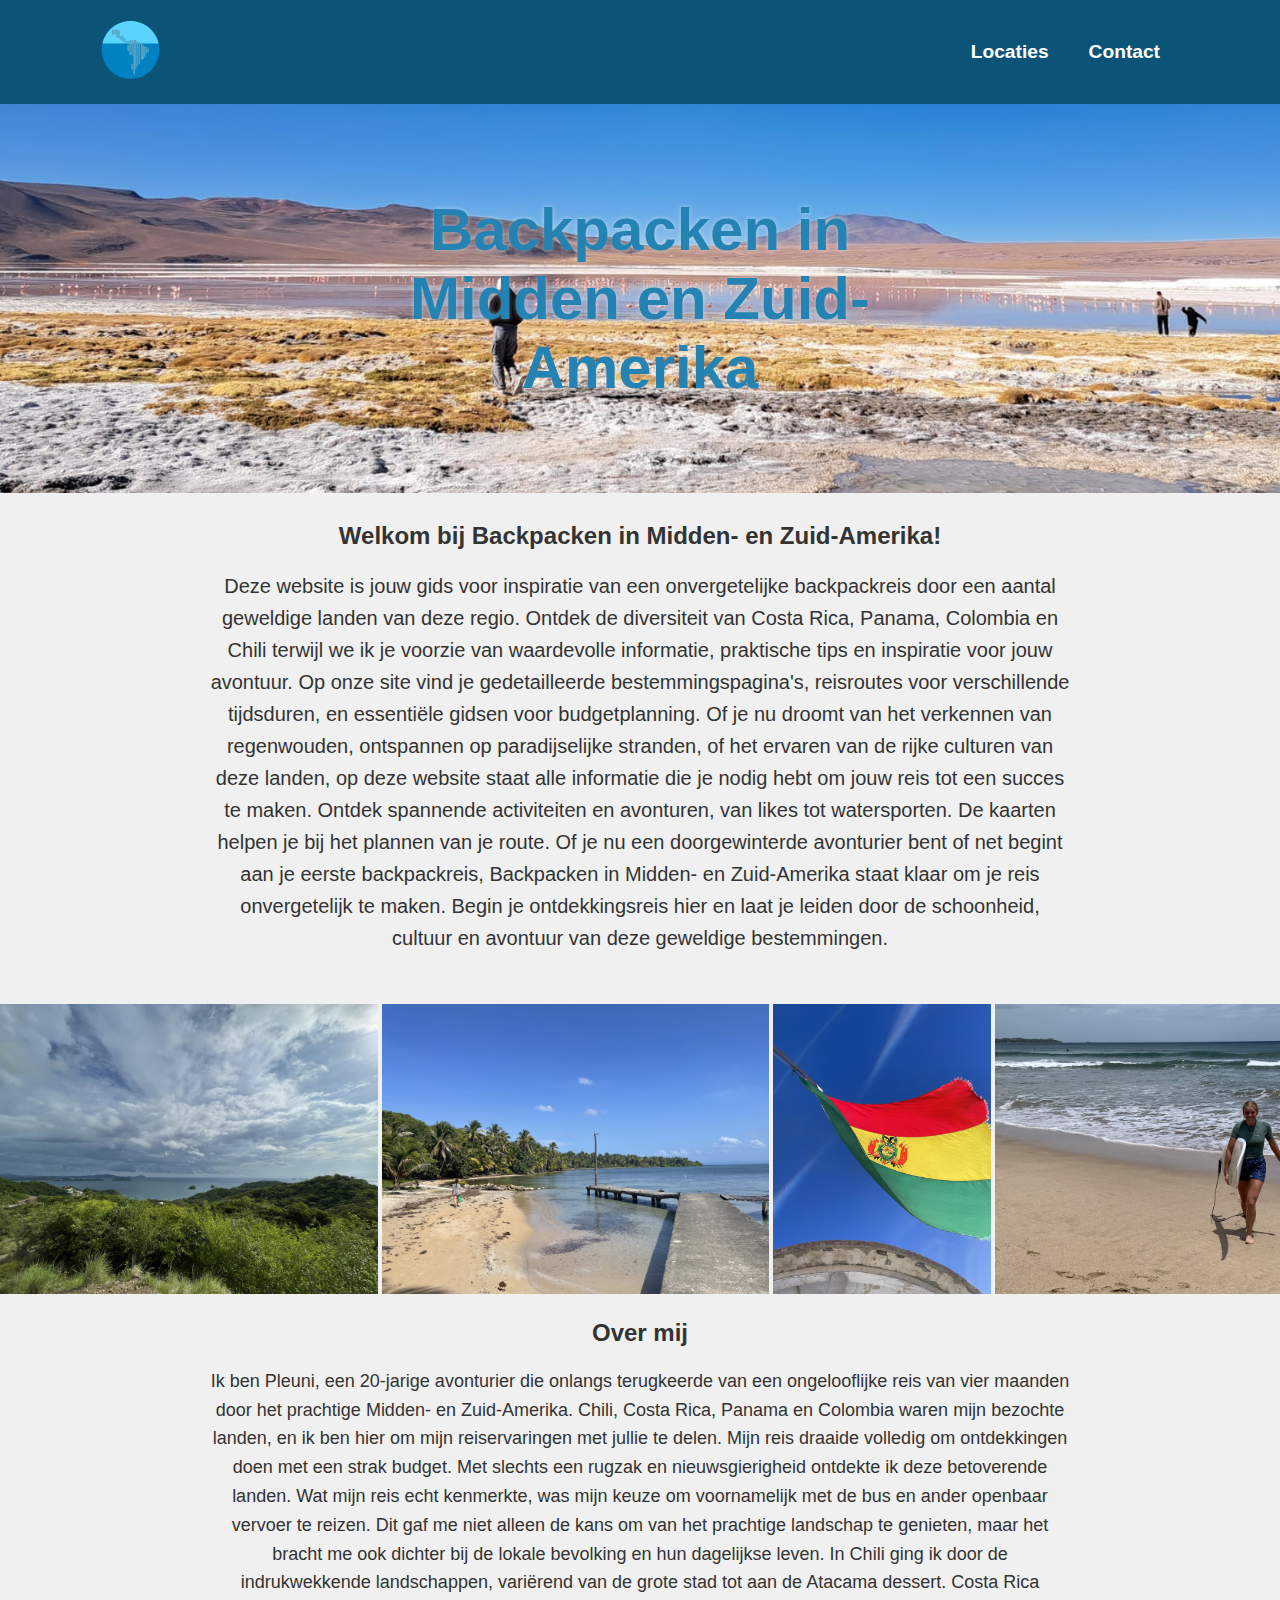
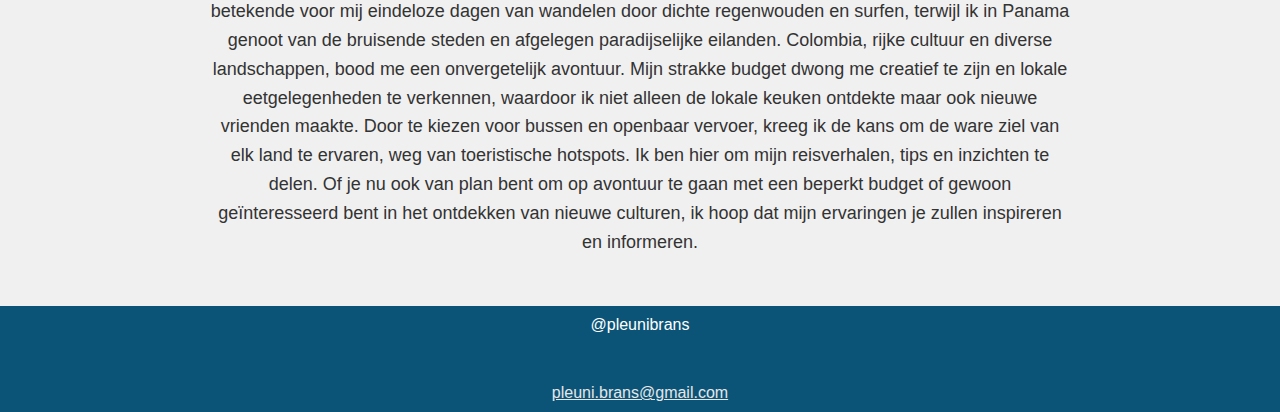
<file: index.html>
<!DOCTYPE html>
<html lang="nl">
    <head>
        <meta charset="UTF-8">
        <meta name="viewport" content="width=device-width, initial-scale=1.0">
        <title>Index Backpacken in Midden en Zuid-Amerika</title>
        <link rel="stylesheet" href="stylesheet.css">
    </head>
    <body>
        <header class="header">
            <a href="index.html" class="logo"><img height="60" src="Design/Logo.svg" alt="Logo"></a>
            <nav class="nav">
                <ul>
                    <li><a href="page-two.html">Locaties</a></li>
                    <li><a href="page-one.html">Contact</a></li>
                </ul>
            </nav>
        </header>
        <div class="header-image">
            <img src="Images/Bannerimg.jpg" alt="werk">
            <h1> Backpacken in Midden en Zuid-Amerika</h1>
        </div>
        <div class="pretty-center">
            <main>
                <section>
                    <h2> Welkom bij Backpacken in Midden- en Zuid-Amerika!</h2>
                    <p class="vergroote-tekst">Deze website is jouw gids voor inspiratie van een onvergetelijke backpackreis door een aantal geweldige landen van deze regio. Ontdek de diversiteit van Costa Rica, Panama, Colombia en Chili terwijl we ik je voorzie van waardevolle informatie, praktische tips en inspiratie voor jouw avontuur. Op onze site vind je gedetailleerde bestemmingspagina's, reisroutes voor verschillende tijdsduren, en essentiële gidsen voor budgetplanning. Of je nu droomt van het verkennen van regenwouden, ontspannen op paradijselijke stranden, of het ervaren van de rijke culturen van deze landen, op deze website staat alle informatie die je nodig hebt om jouw reis tot een succes te maken.  Ontdek spannende activiteiten en avonturen, van likes tot  watersporten. De kaarten helpen je bij het plannen van je route. Of je nu een doorgewinterde avonturier bent of net begint aan je eerste backpackreis, Backpacken in Midden- en Zuid-Amerika staat klaar om je reis onvergetelijk te maken. Begin je ontdekkingsreis hier en laat je leiden door de schoonheid, cultuur en avontuur van deze geweldige bestemmingen.
                    </p>
                </section>
            </main>
        </div>
        <div class="slider-container">
            <div class="slider-row">
                <img class="slider-image" src="Images/chili-klein/boliva-ravijn.jpg" alt="boliva-ravijn">
                <img class="slider-image" src="Images/costa-rica-klein/costa-rica-san-jose-view.jpg" alt="san-jose-uitzicht">
                <img class="slider-image" src="Images/panama-klein/panama-beach-bocas.jpg" alt="strand-bocas">
                <img class="slider-image" src="Images/chili-klein/bolivia-flag.jpg" alt="vlag-bolivia">
                <img class="slider-image" src="Images/costa-rica-klein/costa-rica-surf.jpg" alt="surfen-costa-rica">
                <img class="slider-image" src="Images/panama-klein/panama-bocas-starfish-beach.jpg" alt="strand-panama">
                <img class="slider-image" src="Images/chili-klein/bolivia-jeep-woestijn.jpg" alt="uyuni-bolivia">
                <img class="slider-image" src="Images/costa-rica-klein/food-puerto-viejo.jpg" alt="eten-cr">
                <img class="slider-image" src="Images/panama-klein/panama-city-building.jpg" alt="panama-stad">
                <img class="slider-image" src="Images/chili-klein/bolivia-lago-rosa.jpg" alt="roze-meer">
                <img class="slider-image" src="Images/panama-klein/panama-ghetto-2.jpg" alt="achterbuurt-panama-stad">
            </div>
        </div>
        <div class="pretty-center">
            <section>
                <h2> Over mij</h2>
                <p class="vergroote-tekst verkleind">Ik ben Pleuni, een 20-jarige avonturier die onlangs terugkeerde van een ongelooflijke reis van vier maanden door het prachtige Midden- en Zuid-Amerika. Chili, Costa Rica, Panama en Colombia waren mijn bezochte landen, en ik ben hier om mijn reiservaringen met jullie te delen.
                    Mijn reis draaide volledig om ontdekkingen doen met een strak budget. Met slechts een rugzak en nieuwsgierigheid ontdekte ik deze betoverende landen. Wat mijn reis echt kenmerkte, was mijn keuze om voornamelijk met de bus en ander openbaar vervoer te reizen. Dit gaf me niet alleen de kans om van het prachtige landschap te genieten, maar het bracht me ook dichter bij de lokale bevolking en hun dagelijkse leven.
                    In Chili ging ik door de indrukwekkende landschappen, variërend van de grote stad tot aan de Atacama dessert. Costa Rica betekende voor mij eindeloze dagen van wandelen door dichte regenwouden en surfen, terwijl ik in Panama genoot van de bruisende steden en afgelegen paradijselijke eilanden. Colombia, rijke cultuur en diverse landschappen, bood me een onvergetelijk avontuur.
                    Mijn strakke budget dwong me creatief te zijn en lokale eetgelegenheden te verkennen, waardoor ik niet alleen de lokale keuken ontdekte maar ook nieuwe vrienden maakte. Door te kiezen voor bussen en openbaar vervoer, kreeg ik de kans om de ware ziel van elk land te ervaren, weg van toeristische hotspots.
                    Ik ben hier om mijn reisverhalen, tips en inzichten te delen. Of je nu ook van plan bent om op avontuur te gaan met een beperkt budget of gewoon geïnteresseerd bent in het ontdekken van nieuwe culturen, ik hoop dat mijn ervaringen je zullen inspireren en informeren.
                </p>
            </section>
        </div>
        <footer>
            <p> @pleunibrans </p>
            <a href="mailto:pleuni.brans@gmail.com">pleuni.brans@gmail.com</a>
        </footer>
    </body>
</html>
</file>
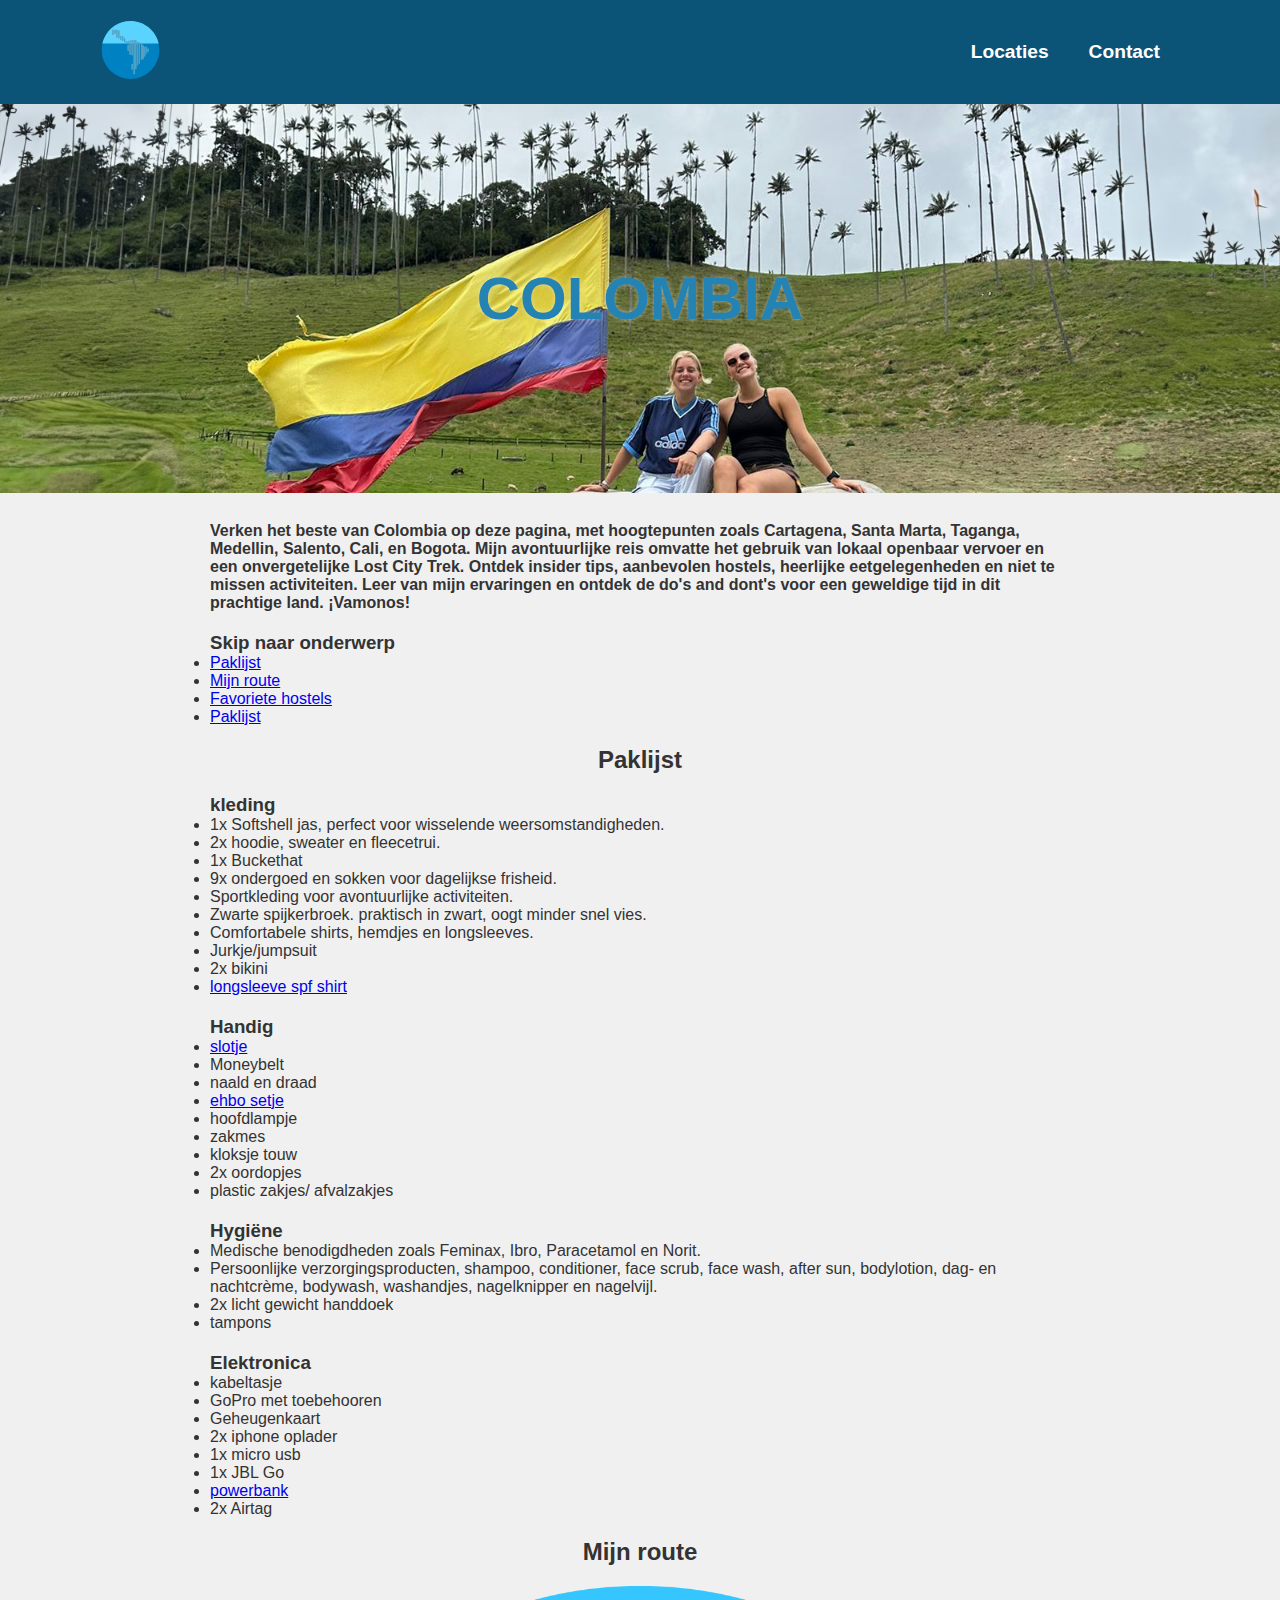
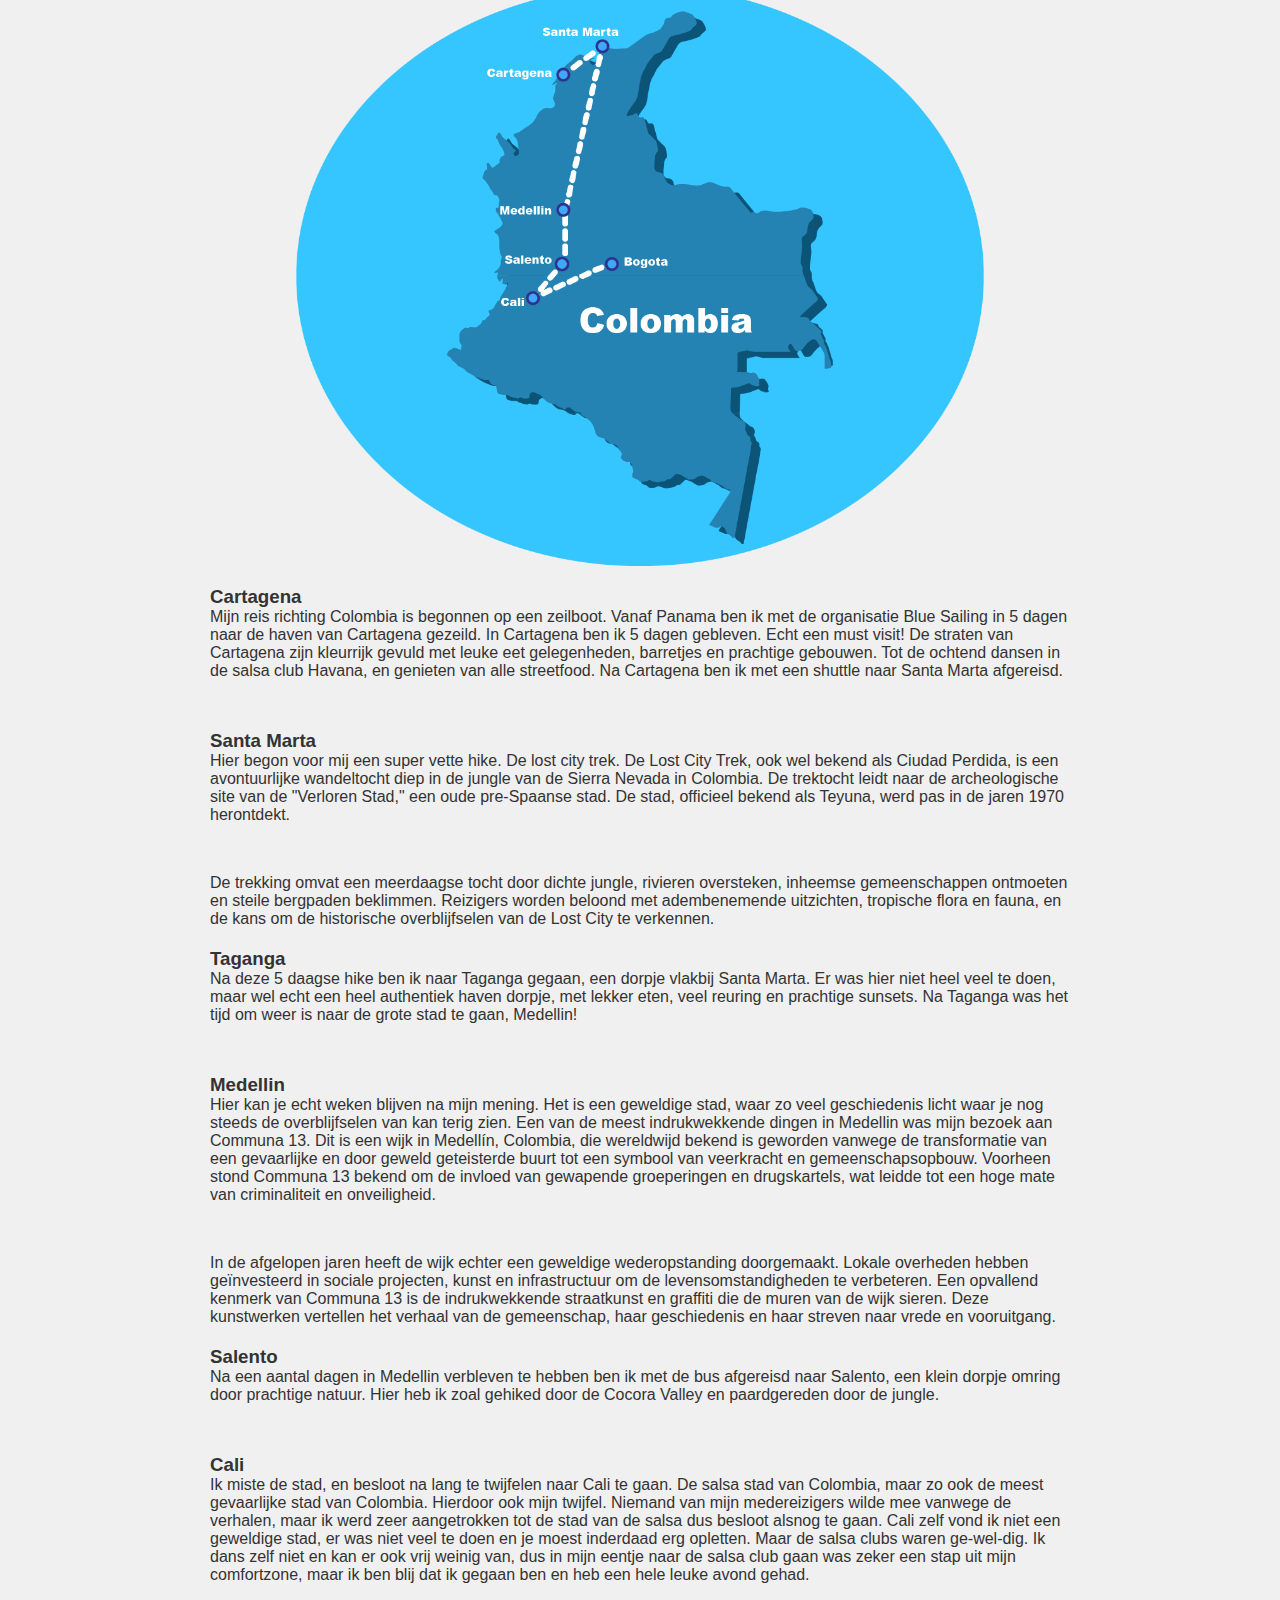
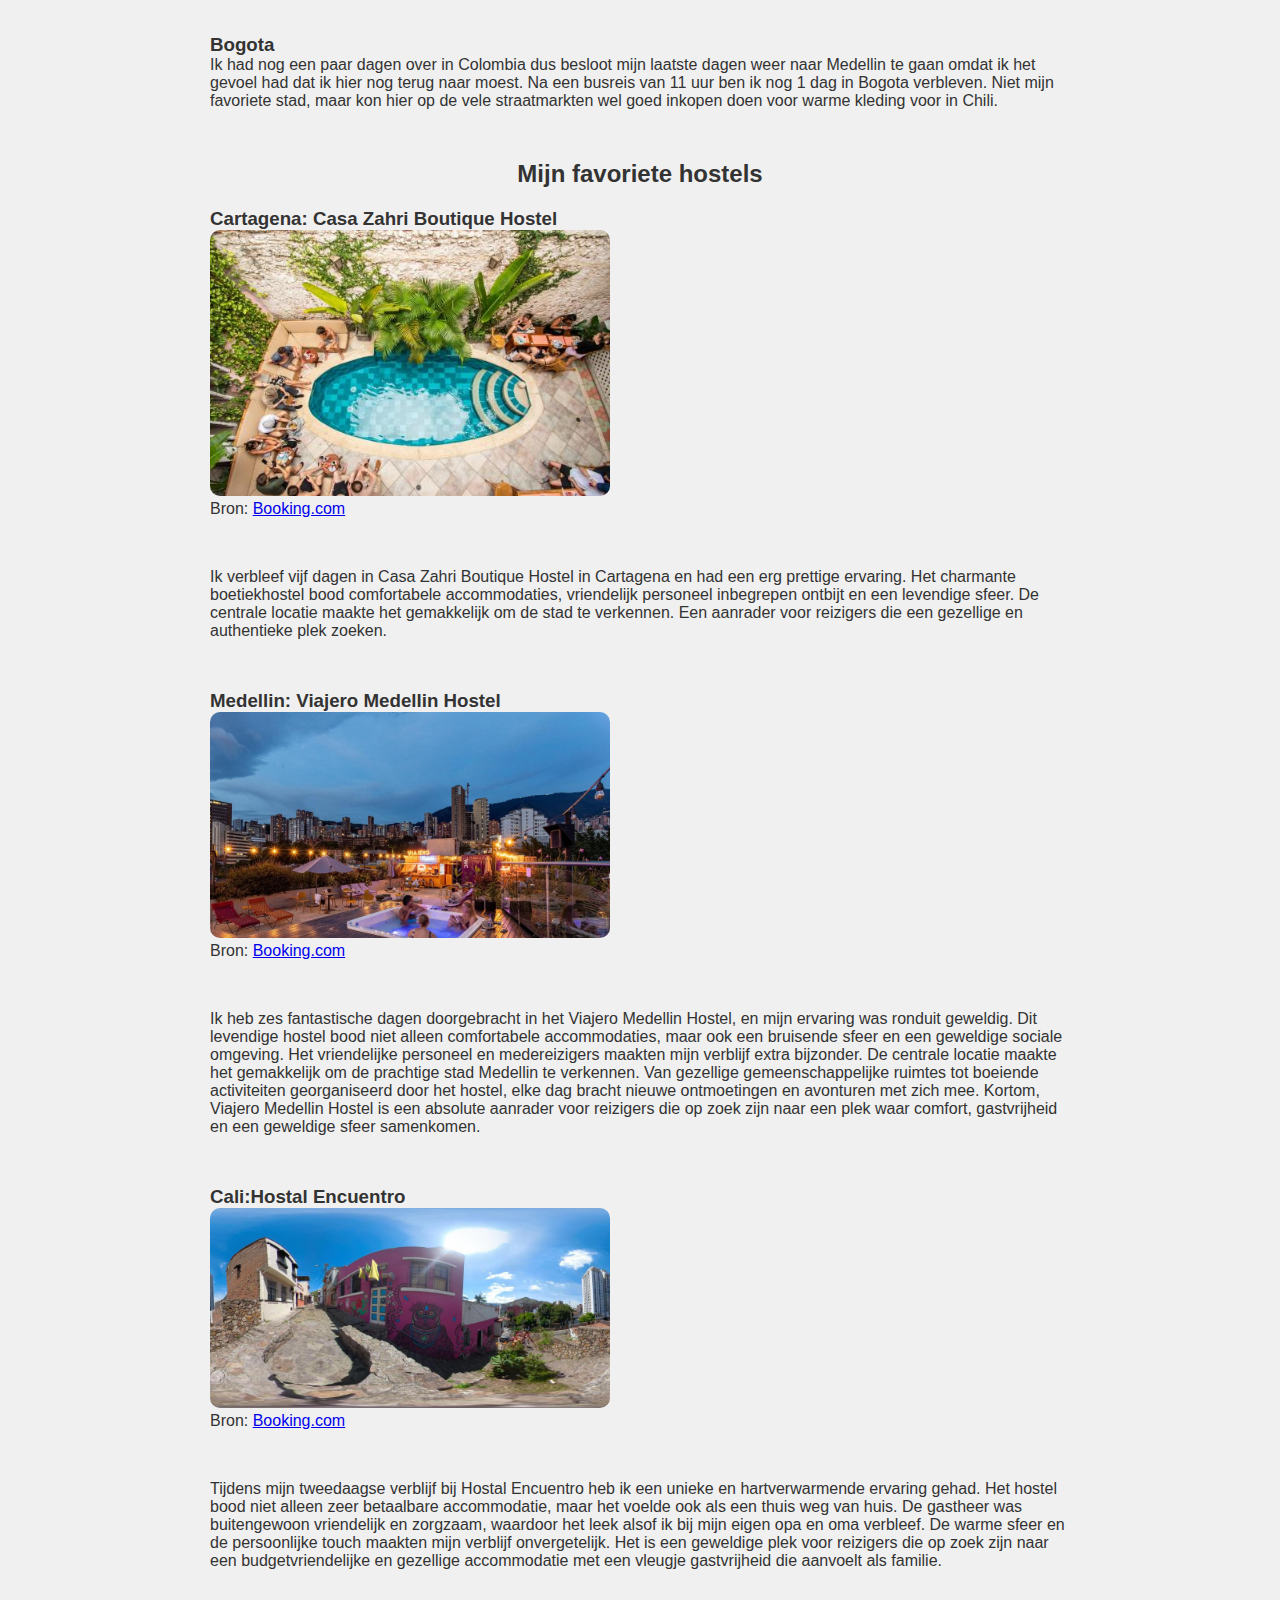
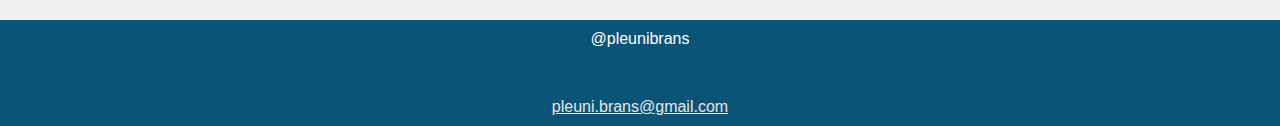
<file: colombia.html>
<!DOCTYPE html>
<html lang="nl">
    <head>
        <meta charset="UTF-8">
        <meta name="viewport" content="width=device-width, initial-scale=1.0">
        <title>Index Backpacken in Midden en Zuid-Amerika</title>
        <link rel="stylesheet" href="stylesheet.css">
    </head>
    <body>
        <header class="header">
            <a href="index.html" class="logo"><img height="60" src="Design/Logo.svg" alt="Logo"></a>
            <nav class="nav">
                <ul>
                    <li><a href="page-two.html">Locaties</a></li>
                    <li><a href="page-one.html">Contact</a></li>
                </ul>
            </nav>
        </header>
        <div class="header-image">
            <img src="Images/banner-colombia.png" alt="werk">
            <h1> COLOMBIA</h1>
        </div>
        <div class="pretty-center">
            <section>
                <h4>Verken het beste van Colombia op deze pagina, met hoogtepunten zoals Cartagena, Santa Marta, Taganga, Medellin, Salento, Cali, en Bogota. Mijn avontuurlijke reis omvatte het gebruik van lokaal openbaar vervoer en een onvergetelijke Lost City Trek. Ontdek insider tips, aanbevolen hostels, heerlijke eetgelegenheden en niet te missen activiteiten. Leer van mijn ervaringen en ontdek de do's and dont's voor een geweldige tijd in dit prachtige land. ¡Vamonos!</h4>
            </section>
            <section>
                <h3>Skip naar onderwerp</h3>
                <ul>
                    <li><a href="#paklijst">Paklijst</a></li>
                    <li><a href="#mijn-route">Mijn route</a></li>
                    <li><a href="#favoriete-hostels">Favoriete hostels</a></li>
                    <li><a href="#paklijst">Paklijst</a></li>
                </ul>
            </section>
            <section id="paklijst">
                <H2>Paklijst</H2>
                <h3>kleding</h3>
                <ul>
                    <li>1x Softshell jas, perfect voor wisselende weersomstandigheden.</li>
                    <li>2x hoodie, sweater en fleecetrui.</li>
                    <li>1x Buckethat</li>
                    <li>9x ondergoed en sokken voor dagelijkse frisheid.</li>
                    <li>Sportkleding voor avontuurlijke activiteiten.</li>
                    <li>Zwarte spijkerbroek. praktisch in zwart, oogt minder snel vies.</li>
                    <li>Comfortabele shirts, hemdjes en longsleeves.</li>
                    <li>Jurkje/jumpsuit</li>
                    <li>2x bikini</li>
                    <li><a href="https://www.decathlon.nl/p/uv-shirt-heren-100-blauw/_/R-p-X8485998?mc=8485998&c=BLAUW_TURKOOIS">
                        longsleeve spf shirt</a>
                    </li>
                </ul>
                <h3>Handig</h3>
                <ul>
                    <li><a href="https://www.decathlon.nl/p/kofferslot-reisslot-kabelslot-zwart/_/R-p-X8560489?mc=8560489"> slotje</a></li>
                    <li>Moneybelt</li>
                    <li>naald en draad</li>
                    <li><a href="https://www.anwb.nl/webwinkel/c/334/strand/verzorging/ehbo?sortering=nieuwe+collectie&pagina=1"> ehbo setje</a></li>
                    <li>hoofdlampje</li>
                    <li>zakmes</li>
                    <li>kloksje touw</li>
                    <li>2x oordopjes</li>
                    <li>plastic zakjes/ afvalzakjes</li>
                </ul>
                <h3>Hygiëne</h3>
                <ul>
                    <li>Medische benodigdheden zoals Feminax, Ibro, Paracetamol en Norit.</li>
                    <li>Persoonlijke verzorgingsproducten, shampoo, conditioner, face scrub, face wash, after sun, bodylotion, dag- en nachtcrème, bodywash, washandjes, nagelknipper en nagelvijl.</li>
                    <li>2x licht gewicht handdoek</li>
                    <li>tampons</li>
                </ul>
                <h3>Elektronica</h3>
                <ul>
                    <li>kabeltasje</li>
                    <li>GoPro met toebehooren</li>
                    <li>Geheugenkaart</li>
                    <li>2x iphone oplader</li>
                    <li>1x micro usb</li>
                    <li>1x JBL Go</li>
                    <li><a href="https://www.bol.com/nl/nl/p/drivv-powerbank-20-000-mah-20w-snellader-usb-3-0-usb-c-micro-usb-zwart/9300000144407392/?bltgh=oihmpTasv1S1lR6EgeFKmA.p2BLJCfIkFN4P-RUvc9H5Q_0_16.20.ProductTitle"> powerbank </a></li>
                    <li>2x Airtag</li>
                </ul>
            </section>
            <section id="mijn-route">
                <h2>Mijn route</h2>
                <img src="Design/map-colombia.png" alt="kaart-colombia">
                <h3>Cartagena</h3>
                <p class="route-text">Mijn reis richting Colombia is begonnen op een zeilboot. Vanaf Panama ben ik met de organisatie Blue Sailing in 5 dagen naar de haven van Cartagena gezeild. In Cartagena ben ik 5 dagen gebleven. Echt een must visit! De straten van Cartagena zijn kleurrijk gevuld met leuke eet gelegenheden, barretjes en prachtige gebouwen. Tot de ochtend dansen in de salsa club Havana, en genieten van alle streetfood. Na Cartagena ben ik met een shuttle naar Santa Marta afgereisd.</p>
                <h3>Santa Marta</h3>
                <p class="route-text">Hier begon voor mij een super vette hike. De lost city trek. De Lost City Trek, ook wel bekend als Ciudad Perdida, is een avontuurlijke wandeltocht diep in de  jungle van de Sierra Nevada in Colombia. De trektocht leidt naar de archeologische site van de "Verloren Stad," een oude pre-Spaanse stad. De stad, officieel bekend als Teyuna, werd pas in de jaren 1970 herontdekt.</p>
                De trekking omvat een meerdaagse tocht door dichte jungle, rivieren oversteken, inheemse gemeenschappen ontmoeten en steile bergpaden beklimmen. Reizigers worden beloond met adembenemende uitzichten, tropische flora en fauna, en de kans om de historische overblijfselen van de Lost City te verkennen. 
                <h3>Taganga</h3>
                <p class="route-text">Na deze 5 daagse hike ben ik naar Taganga gegaan, een dorpje vlakbij Santa Marta. Er was hier niet heel veel te doen, maar wel echt een heel authentiek haven dorpje, met lekker eten, veel reuring en prachtige sunsets. Na Taganga was het tijd om weer is naar de grote stad te gaan, Medellin! </p>
                <h3>Medellin</h3>
                <p class="route-text">Hier kan je echt weken blijven na mijn mening. Het is een geweldige stad, waar zo veel geschiedenis licht waar je nog steeds de overblijfselen van kan terig zien. Een van de meest indrukwekkende dingen in Medellin was mijn bezoek aan Communa 13. Dit is een wijk in Medellín, Colombia, die wereldwijd bekend is geworden vanwege de transformatie van een gevaarlijke en door geweld geteisterde buurt tot een symbool van veerkracht en gemeenschapsopbouw. Voorheen stond Communa 13 bekend om de invloed van gewapende groeperingen en drugskartels, wat leidde tot een hoge mate van criminaliteit en onveiligheid.</p>
                In de afgelopen jaren heeft de wijk echter een geweldige wederopstanding doorgemaakt. Lokale overheden hebben geïnvesteerd in sociale projecten, kunst en infrastructuur om de levensomstandigheden te verbeteren. Een opvallend kenmerk van Communa 13 is de indrukwekkende straatkunst en graffiti die de muren van de wijk sieren. Deze kunstwerken vertellen het verhaal van de gemeenschap, haar geschiedenis en haar streven naar vrede en vooruitgang.
                <h3>Salento</h3>
                <p class="route-text">Na een aantal dagen in Medellin verbleven te hebben ben ik met de bus afgereisd naar Salento, een klein dorpje omring door prachtige natuur. Hier heb ik zoal gehiked door de Cocora Valley en paardgereden door de jungle. </p>
                <h3>Cali</h3>
                <p class="route-text">Ik miste de stad, en besloot na lang te twijfelen naar Cali te gaan. De salsa stad van Colombia, maar zo ook de meest gevaarlijke stad van Colombia. Hierdoor ook mijn twijfel. Niemand van mijn medereizigers wilde mee vanwege de verhalen, maar ik werd zeer aangetrokken tot de stad van de salsa dus besloot alsnog te gaan. Cali zelf vond ik niet een geweldige stad, er was niet veel te doen en je moest inderdaad erg opletten. Maar de salsa clubs waren ge-wel-dig. Ik dans zelf niet en kan er ook vrij weinig van, dus in mijn eentje naar de salsa club gaan was zeker een stap uit mijn comfortzone, maar ik ben blij dat ik gegaan ben en heb een hele leuke avond gehad. </p>
                <h3>Bogota</h3>
                <p class="route-text">Ik had nog een paar dagen over in Colombia dus besloot mijn laatste dagen weer naar Medellin te gaan omdat ik het gevoel had dat ik hier nog terug naar moest. Na een busreis van 11 uur ben ik nog 1 dag in Bogota verbleven. Niet mijn favoriete stad, maar kon hier op de vele straatmarkten wel goed inkopen doen voor warme kleding voor in Chili.</p>
            </section>
            <section id="favoriete-hostels">
                <h2>Mijn favoriete hostels</h2>
                <h3>Cartagena: Casa Zahri Boutique Hostel</h3>
                <img src="Images/hostel-cartagena.jpeg" alt="casa-zahri-boutique-hostel" title="foto van:https://www.booking.com/hotel/co/casa-zahri-boutique-hostel.nl.html">
                <p class="image-source">Bron: <a href="https://www.booking.com/hotel/co/casa-zahri-boutique-hostel.nl.html">Booking.com</a></p>
                <p class="hostel-text">Ik verbleef vijf dagen in Casa Zahri Boutique Hostel in Cartagena en had een erg prettige ervaring. Het charmante boetiekhostel bood comfortabele accommodaties, vriendelijk personeel inbegrepen ontbijt en een levendige sfeer. De centrale locatie maakte het gemakkelijk om de stad te verkennen. Een aanrader voor reizigers die een gezellige en authentieke plek zoeken.</p>
                <h3>Medellin: Viajero Medellin Hostel</h3>
                <img src="Images/viajero-medellin.jpeg" alt="hostel-view-medellin">
                <p class="image-source">Bron: <a href="https://www.booking.com/hotel/co/viajero-hostel-medellin.es.html.">Booking.com</a></p>
                <p class="hostel-text"> Ik heb zes fantastische dagen doorgebracht in het Viajero Medellin Hostel, en mijn ervaring was ronduit geweldig. Dit levendige hostel bood niet alleen comfortabele accommodaties, maar ook een bruisende sfeer en een geweldige sociale omgeving. Het vriendelijke personeel en medereizigers maakten mijn verblijf extra bijzonder. De centrale locatie maakte het gemakkelijk om de prachtige stad Medellin te verkennen. Van gezellige gemeenschappelijke ruimtes tot boeiende activiteiten georganiseerd door het hostel, elke dag bracht nieuwe ontmoetingen en avonturen met zich mee. Kortom, Viajero Medellin Hostel is een absolute aanrader voor reizigers die op zoek zijn naar een plek waar comfort, gastvrijheid en een geweldige sfeer samenkomen.</p>
                <h3>Cali:Hostal Encuentro</h3>
                <img src="Images/hostal-encuentro-cali.jpeg" alt="hostel-cali">
                <p class="image-source">Bron: <a href="https://www.booking.com/hotel/co/hostal-encuentro-cali.nl.html?aid=356980label=gog235jc-1DCAsoMkIVaG9zdGFsLWVuY3VlbnRyby1jYWxpSDNYA2ipAYgBAZgBHLgBB8gBDNgBA-gBAYgCAagCA7gCq4WBrAbAAgHSAiQyOTAxYTBmNS01MDM3LTRmMmUtYjY0OS1lNDZlMTZjMmE1MWHYAgTgAgE&sid=f3da26d1ffdf86fb34db6d9c38b5f5a8&dist=0&keep_landing=1&sb_price_type=total&type=total&">Booking.com</a></p>
                <p class="hostel-text"> Tijdens mijn tweedaagse verblijf bij Hostal Encuentro heb ik een unieke en hartverwarmende ervaring gehad. Het hostel bood niet alleen zeer betaalbare accommodatie, maar het voelde ook als een thuis weg van huis. De gastheer was buitengewoon vriendelijk en zorgzaam, waardoor het leek alsof ik bij mijn eigen opa en oma verbleef. De warme sfeer en de persoonlijke touch maakten mijn verblijf onvergetelijk. Het is een geweldige plek voor reizigers die op zoek zijn naar een budgetvriendelijke en gezellige accommodatie met een vleugje gastvrijheid die aanvoelt als familie.</p>
            </section>
        </div>
        <footer>
            <p> @pleunibrans </p>
            <a href="mailto:pleuni.brans@gmail.com">pleuni.brans@gmail.com</a>
        </footer>
    </body>
</html>
</file>
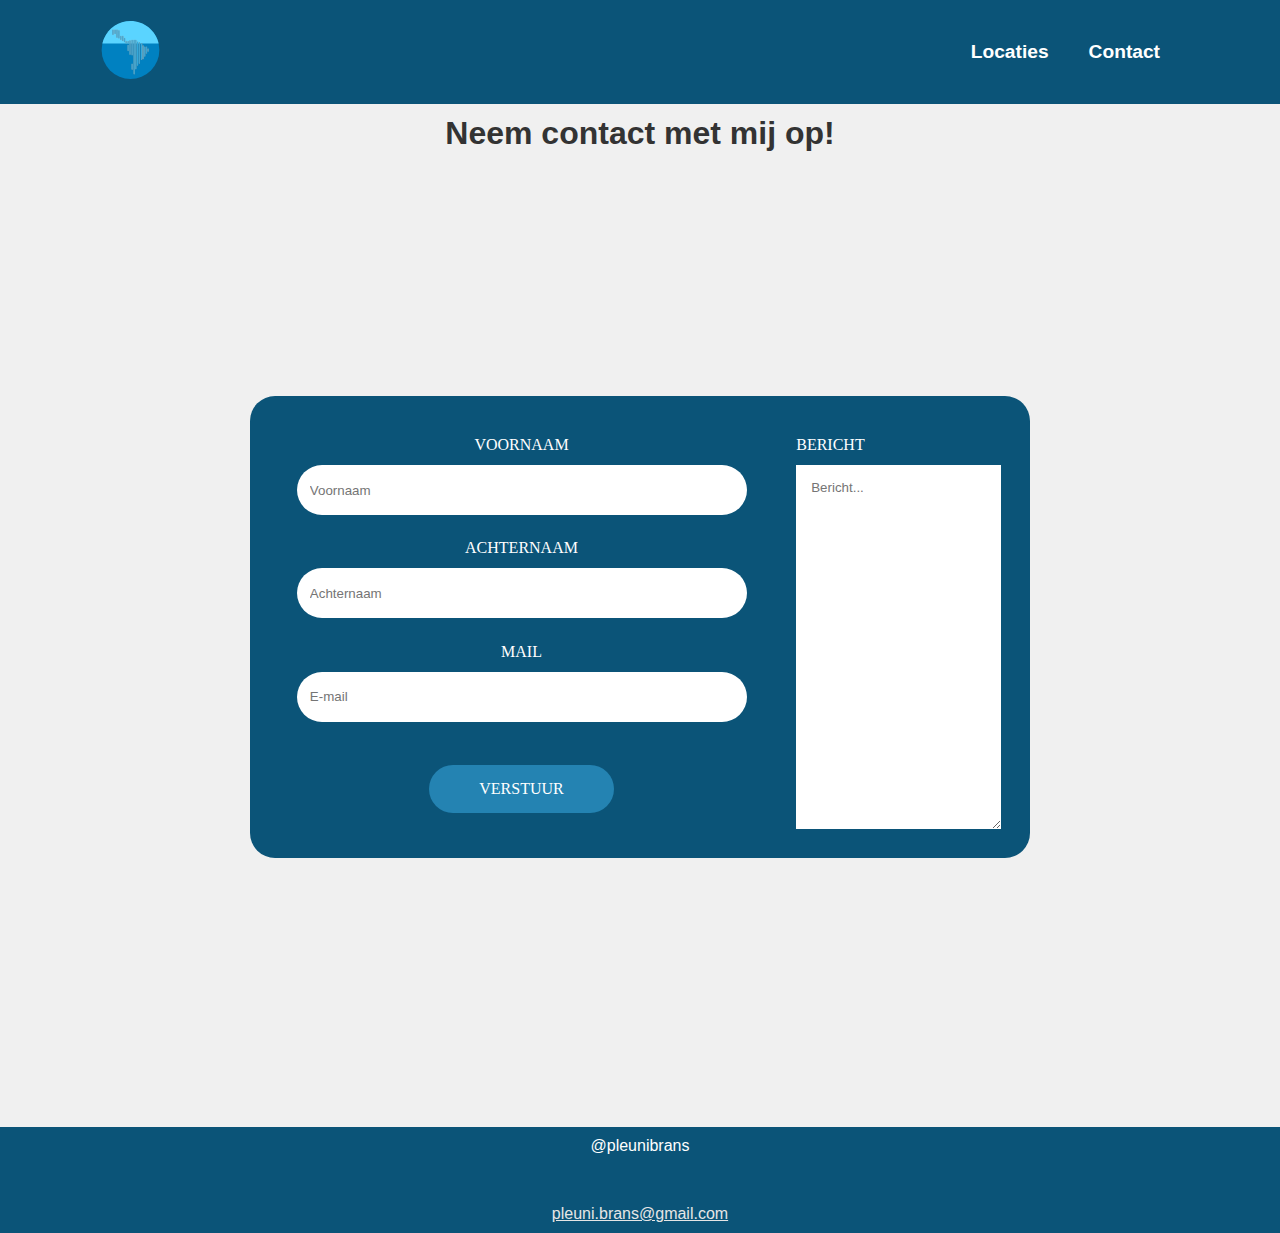
<file: page-one.html>
<!DOCTYPE html>
<html lang="nl">
    <head>
        <meta charset="UTF-8">
        <meta name="viewport" content="width=device-width, initial-scale=1.0">
        <title>Page one Backpacken in Midden en Zuid-Amerika</title>
        <link rel="stylesheet" href="stylesheet.css">
    </head>
    <body>
        <header class="header">
            <a href="index.html" class="logo"><img height="60" src="Design/Logo.svg" alt="Logo"></a> ⁠
            <nav class="nav">
                <ul>
                    <li><a href="page-two.html">Locaties</a></li>
                    <li><a href="page-one.html">Contact</a></li>
                </ul>
            </nav>
        </header>
        <div class="pretty-center">
            <main>
                <section>
                    <h1> Neem contact met mij op! </h1>
                    <div class="wrapper">
                        <form class="form-area">
                            <div class="msg-area">
                                <label for="msg">Bericht</label>
                                <textarea id="msg" placeholder="Bericht..."></textarea>
                            </div>
                            <div class="details-area">
                                <label for="name">Voornaam</label>
                                <input type="text" id="name" placeholder="Voornaam">
                                <label for="lname">Achternaam</label>
                                <input type="text" id="lname" placeholder="Achternaam">
                                <label for="email">Mail</label>
                                <input type="email" id="email" placeholder="E-mail">
                                <button type="submit">Verstuur</button>
                            </div>
                        </form>
                    </div>
                </section>
            </main>
        </div>
        <footer>
            <p> @pleunibrans</p>
            <a href="mailto:pleuni.brans@gmail.com">pleuni.brans@gmail.com</a>
        </footer>
    </body>
</html>
</file>
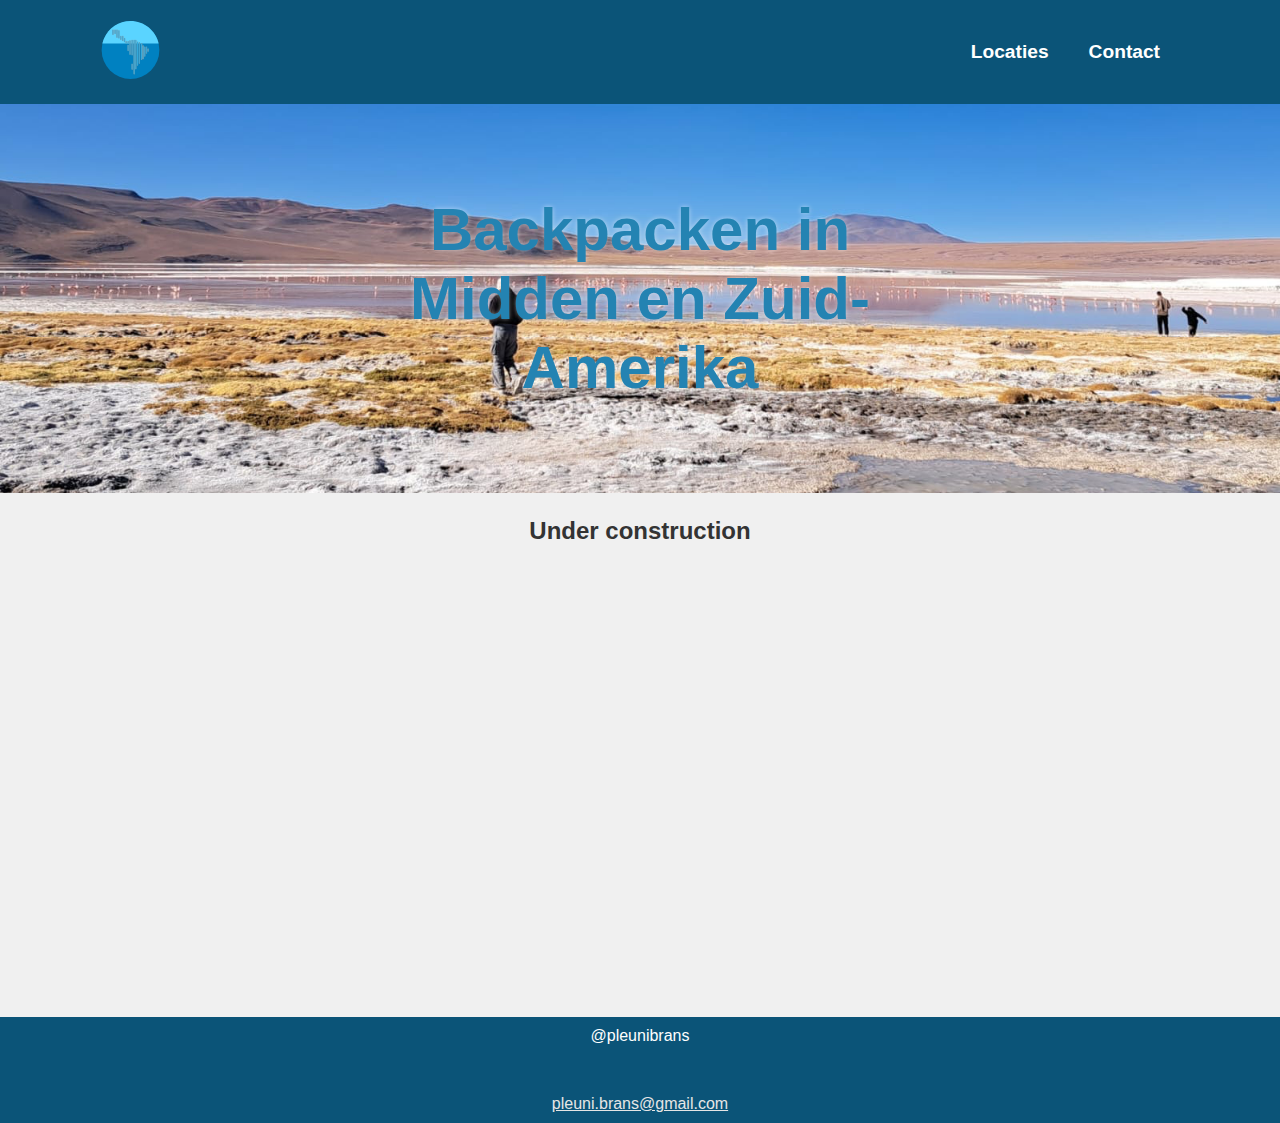
<file: under-construction.html>
<!DOCTYPE html>
<html lang="nl">
    <head>
        <meta charset="UTF-8">
        <meta name="viewport" content="width=device-width, initial-scale=1.0">
        <title>Index Backpacken in Midden en Zuid-Amerika</title>
        <link rel="stylesheet" href="stylesheet.css">
    </head>
    <body>
        <header class="header">
            <a href="index.html" class="logo"><img height="60" src="Design/Logo.svg" alt="Logo"></a>
            <nav class="nav">
                <ul>
                    <li><a href="page-two.html">Locaties</a></li>
                    <li><a href="page-one.html">Contact</a></li>
                </ul>
            </nav>
        </header>
        <div class="header-image">
            <img src="Images/Bannerimg.jpg" alt="werk">
            <h1> Backpacken in Midden en Zuid-Amerika</h1>
        </div>
        <section style="height: 500px;">
            <h2> Under construction </h2>
        </section>
        <footer>
            <p>@pleunibrans</p>
            <a href="mailto:pleuni.brans@gmail.com">pleuni.brans@gmail.com</a>
        </footer>
    </body>
</html>
</file>
<file: stylesheet.css>
body {
  font-family: Arial, sans-serif;
  background-color: #f0f0f0;
  color: #333;
  padding-top: 90px;
}


* {
  margin: 0;
  padding: 0;
  box-sizing: border-box;
  font-family: "poppins", Arial, Helvetica, sans-serif;
}


nav ul {
  list-style-type: none;
  margin: 0;
  padding: 0;
  display: flex;
  justify-content: center;
}

nav a {
  text-decoration: none;
  font-size: larger;
  margin: 0px 20px 0px 20px;
  color: white;
  font-weight: 600;
  transition: all .2s linear;
}

nav a:hover {
  color: rgb(164, 169, 204);
}

.navbar {
  width: 100%;
  text-align: center;
}

.header {
  position: fixed;
  top: 0;
  left: 0;
  width: 100%;
  padding: 20px 100px;
  background: #0b5478;
  display: flex;
  justify-content: space-between;
  align-items: center;
  z-index: 100;
}


.header-image img {
  width: 100%;
  min-height: 300px;
}

.pretty-center {
  max-width: 900px;
  padding: 0px 20px 0px 20px;
  margin-left: auto;
  margin-right: auto;
  margin-top: 25px;
  margin-bottom: 50px;
}

h1 {
  margin-bottom: 25px; 
  text-align: center;
}

h2 {
  text-align: center;
  margin: 20px;
}

p {
  text-align: center;
  margin-bottom: 50px;
}

.vergroote-tekst {
  font-size: 20px; 
  line-height: 1.6; 
  margin-bottom: 20px;
}

.verkleind
{
  font-size: 18px;
}


.header-image {
  min-height: 300px;
text-align: center;
margin-top: 10px;
margin-bottom: 20px;
position: relative;
}

.header-image h1 {
  position: absolute;
  top: 50%;
  left: 50%;
  transform: translate(-50%, -50%);
  margin: 0;
  color: #2483b2; 
  font-size: 60px;
  text-shadow:  0px 0px 5px #ffffff77;
}



@keyframes carousel {
  from{
    transform: translateX(0%);
  }
  to {
    transform: translateX(-50%);
  }
}

.slider-container
{
  overflow-x: hidden;
width: 100%;

}

.slider-row
{
  margin-left: -400px;
width: 4200px;
height: 290px;
animation: carousel 60s linear infinite;
animation-delay: 0s;
}

.slider-image
{
  height: 100%;
  width: auto;
}


.image-column:hover img {
  opacity: 0.5;
  transform: scale(1.1);
  transition: 0.5s;
}


.image-column img {
  border-radius: 5px;
}

.image-column:hover .middle {
  opacity: 1;
}
.middle {
  transition: opacity .2s linear;
  opacity: 0;
  position: absolute;
  top: 50%;
  left: 50%;
  transform: translate(-50%, -50%);
  text-align: center;
}
.image-button-container{
  height: 500px;
  display: inline-block;
  text-align: center;
  width: 33%;
  padding: 0 36px;
}
.image-column {
  height: 500px;
  position: relative;
  width: fit-content;
}

.image-button {

  display: inline-block;
  background-color: #0b5478;
  color: white;
  font-size: 16px;
  padding: 15px 20px;
  text-decoration: none;
  border-radius: 5px;
}

.titels {
  font-size:50px;
}

ul {
  margin-bottom: 20px;
}

h2 + img {
  width: 80%; 
  display: block;
  margin: 0 auto; 
}

h3 {
  margin-top: 20px;
}

.hostel-text {
  margin-top: 10px;
  text-align: left;
}

#favoriete-hostels img {
  width: 100%; 
  max-width: 400px; 
  height: auto; 
  border-radius: 10px;
}


footer {
  width: 100%;
  text-align: center;
  padding: 10px;
  background-color: #0b5478;
  color: white;
}

footer a {
  color: #e6e6e6 ;
}

footer a:hover {	
	color: #e6f4ff;
}


*{
  box-sizing: border-box;

}

.wrapper{
  display: grid;
place-items: center;
min-height: 100vh;
}

.form-area{
  width: 780px;
  height: auto;
  display: flex;
  background-color: #0b5478;
  border-radius: 25px;
  padding: 1.8em;
}

.msg-area{
  display: flex;
  flex-direction: column;
  order: 2;
}

.msg-area > textarea{
  flex: 1;
  min-width: 15em;
  background: white;
  color: #000000; 
  padding: 15px;
  border: 0;
}

.details-area{
  flex: 1;
   order: 1;
   margin-right: 2em;
   text-align: center;
}

.details-area input{
  width: 450px;
  color: black;
  border-radius: 50px;
  height: 50px;
  background: white;
  border: 0;
}

.details-area input,
.details-area button{
  padding: 1em;
  margin-bottom: 1em;
}

.details-area button{
  background: #2483b2;
  color: #fff;
  border: 0;
  padding: 15px 50px;
  border-radius: 50px;
  font-family: poppins;
  font-size: 16px;
  text-transform: uppercase;
  margin-top: 30px;
}

label{
  color: #fff;
  text-transform: uppercase;
  line-height: 40px;
  font-family: poppins;
}

.route-text{
  text-align: left;
}

.image-source{
  text-align: left;
  }

.logo-img { 
  height:60px; 
}
</file>
